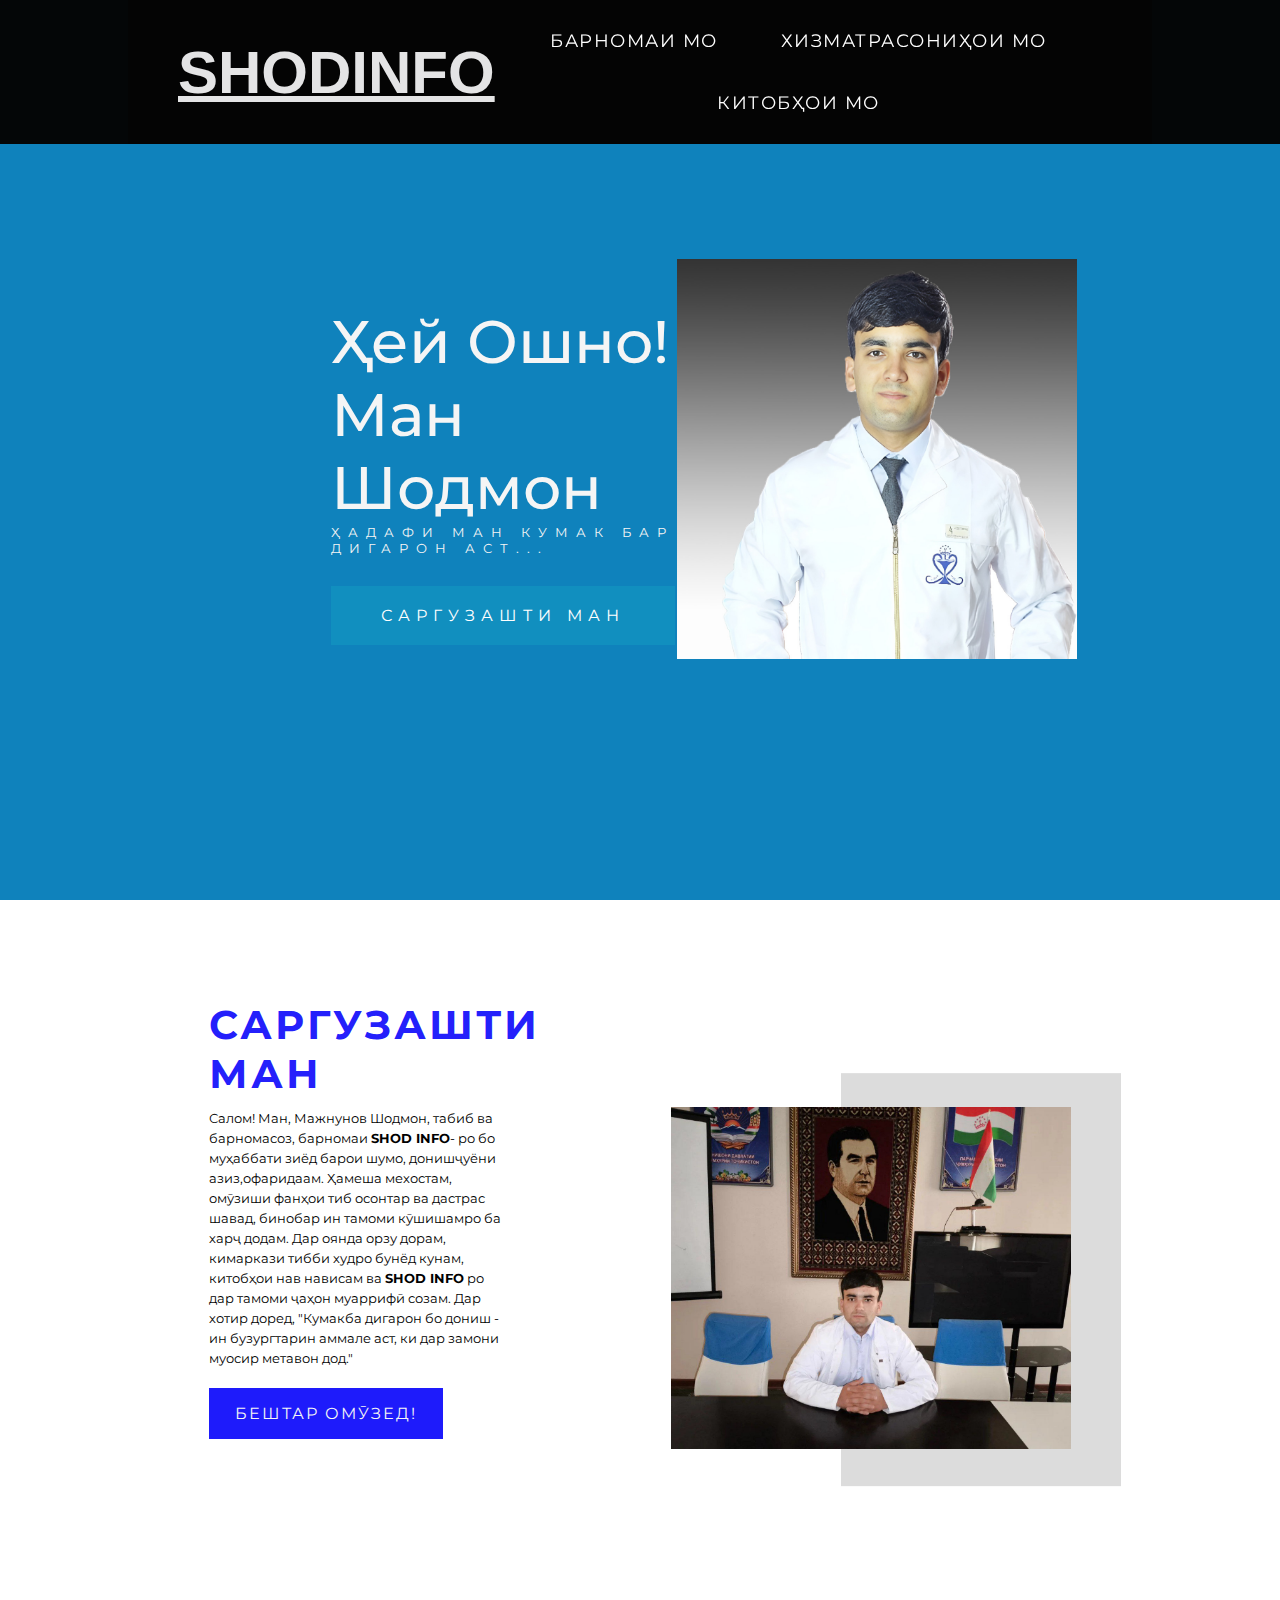
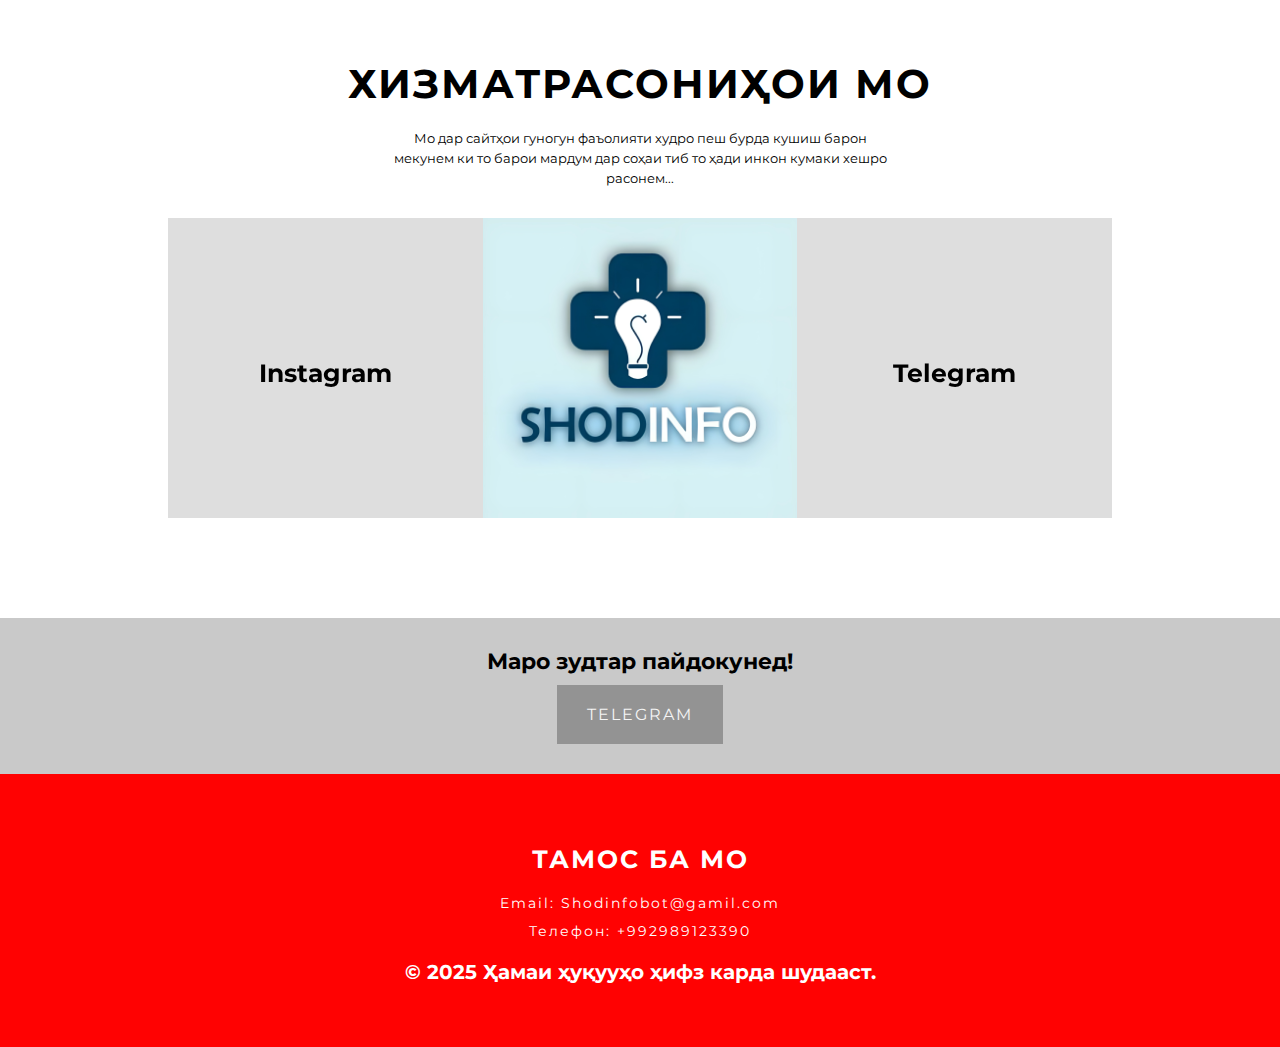
<file: index.html>
<!DOCTYPE html>
<html lang="en">
<head>
  <meta charset="UTF-8">
  <meta name="viewport" content="width=device-width, initial-scale=1.0">
  <title>SHODINFO</title>
  <link rel="stylesheet" href="https://cdnjs.cloudflare.com/ajax/libs/font-awesome/5.12.1/css/all.min.css" integrity="sha256-mmgLkCYLUQbXn0B1SRqzHar6dCnv9oZFPEC1g1cwlkk=" crossorigin="anonymous" />
  <link rel="stylesheet" href="style.css">
</head>
<body>
  <!-- nav-bar  -->
  <section id="nav-bar" class="container">
    <header class="nav-bar">
      <div class="brand"><a href="#hero"><h1>SHODINFO</h1></a></div>
      <div class="nav-list">
        <div class="hamburger">
          <div class="bar"></div>
        </div>
        <ul>
          <li><a href="barnoma.html">Барномаи мо</a></li>
          <li><a href="#services">Хизматрасониҳои мо</a></li>
          <li><a href="BOOK.html">Китобҳои мо</a></li>
        </ul>
      </div>
    </header>
  </section>
  <!-- End nav-bar  -->

  <!-- Hero Section  -->
  <section id="hero" class="hero container">
    <div class="hero-info">
      <h1 class="hero-info-heading">Ҳей Ошно!<br>Ман Шодмон</h1>
      <p class="hero-info-subheading">Ҳадафи ман кумак бар дигарон аст...</p>
      <a href="#" type="button" class="hero-info-button">Саргузашти ман</a>
    </div>
    <div class="hero-img">
      <img src="1333.jpg" alt="">
    </div>
  </section>
  <!-- End Hero Section  -->

  <!-- About section  -->
  <section id="about" class="about container">
    <div class="about-info">
      <h6 class="about-info-heading">Саргузашти ман</h6>
      <p class="about-info-desc">Салом! Ман, Мажнунов Шодмон, табиб ва барномасоз, барномаи <b>SHOD INFO</b>- ро бо муҳаббати зиёд барои шумо, донишҷуёни азиз,офаридаам. Ҳамеша мехостам, омӯзиши фанҳои тиб осонтар ва дастрас шавад, бинобар ин тамоми кӯшишамро ба харҷ додам. Дар оянда орзу дорам, кимаркази тибби худро бунёд кунам, китобҳои нав нависам ва <b>SHOD INFO</b> ро дар тамоми ҷаҳон муаррифӣ созам. Дар хотир доред, "Кумакба дигарон бо дониш - ин бузургтарин аммале аст, ки дар замони муосир метавон дод." </p>
      <a href="#" type="button" class="about-info-button">Бештар омӯзед!</a>
    </div>
    <div class="about-img">
      <div class="about-img-wrapper">
        <img src="2.jpg" alt="">
      </div>
    </div>
  </section>
  <!-- End About section  -->

  <!-- Service Section  -->
  <section id="services" class="services container">
    <div class="services-header">
      <h1 class="services-header-heading">Хизматрасониҳои мо</h1>
      <p class="services-header-desc">Мо дар сайтҳои гуногун фаъолияти худро пеш бурда кушиш барон мекунем ки то барои мардум дар соҳаи тиб то ҳади инкон кумаки хешро расонем...</p>
    </div>
    <div class="services-info">
      <div class="service">
        <div class="service-card">
          <div class="service-front">
            <i class="fa fa-palette"></i>
            <h1 class="service-front-heading">Instagram</h1>
          </div>
          <div class="service-back">
            <h1 class="service-back-heading">SHODINFO</h1>
            <p class="service-back-desc"></p>SHODINFO дар сомонаи Instagram низ фаъолияти худропешмебарад ва барои корбарони худ ҳама руза расму наворҳои марбута ба тибро нашр мекунад...
          </div>
        </div>
      </div>
      <div class="service">
        <div class="service-card">
          <div class="service-front">
            <i class="fa fa-laptop-code"></i>
            <h1 class="service-front-heading"></h1>
          </div>
          <div class="service-back">
            <h1 class="service-back-heading">SHODINFO</h1>
            <p class="service-back-desc"><b>SHODINFO</b>  як барномаи мобилӣ ва офлайнӣ аст, ки махсусбарои донишҷуёни соҳаи тиб таҳия шудааст. Он мислия "Китобҳонаи хурд дар ҷайбатон" фаъолиятмекунад ва ба шумо инкон медиҳад .ки дар дилхоҳ вақт аз илми тиб бохабар бошед... </p>
          </div>
        </div>
      </div>
      <div class="service">
        <div class="service-card">
          <div class="service-front">
            <i class="fa fa-building"></i>
            <h1 class="service-front-heading">Telegram</h1>
          </div>
          <div class="service-back">
            <h1 class="service-back-heading">SHODINFO</h1>
            <p class="service-back-desc">SHODINFO дар сомонаи Telegram низ фаъолияти худропешмебарад ва барои корбарони худ ҳама руза расму наворҳои марбута ба тибро нашр мекунад...</p>
          </div>
        </div>
      </div>
    </div>
  </section>
  <!-- End Service Section  -->

  <!-- Hire Section  -->
  <section id="hire" class="hire container">
    <h1 class="hire-heading">Маро зудтар пайдокунед!</h1>
    <a href="https://t.me/MAMURIYTI_BEMORKHONA" type="button" class="hire-button">Telegram</a>
  </section>
  <!-- End Hire Section  -->

  <!-- Footer section  -->
  <footer id="footer" class="footer container">
    <div class="footer-contact">
      <h1 class="footer-contact-heading">Тамос ба мо</h1>
      <p class="footer-contact-info">Email: Shodinfobot@gamil.com</p>
      <p class="footer-contact-info">Телефон: +992989123390</p>
    </div>
    <div class="footer-social-follow">
      <h1 class="footer-social-follow-heading">© 2025 Ҳамаи ҳуқууҳо ҳифз карда шудааст.</h1>
      <div class="footer-social-icon">
        <a href="#"><i class="fab fa-facebook"></i></a>
        <a href="#"><i class="fab fa-instagram-square"></i></a>
        <a href="#"><i class="fab fa-behance-square"></i></a>
        <a href="#"><i class="fab fa-dribbble-square"></i></a>
      </div>
    </div>
  </footer>
  <!-- End Footer section  -->
  <script src="./app.js"></script>
</body>
</html>
</file>
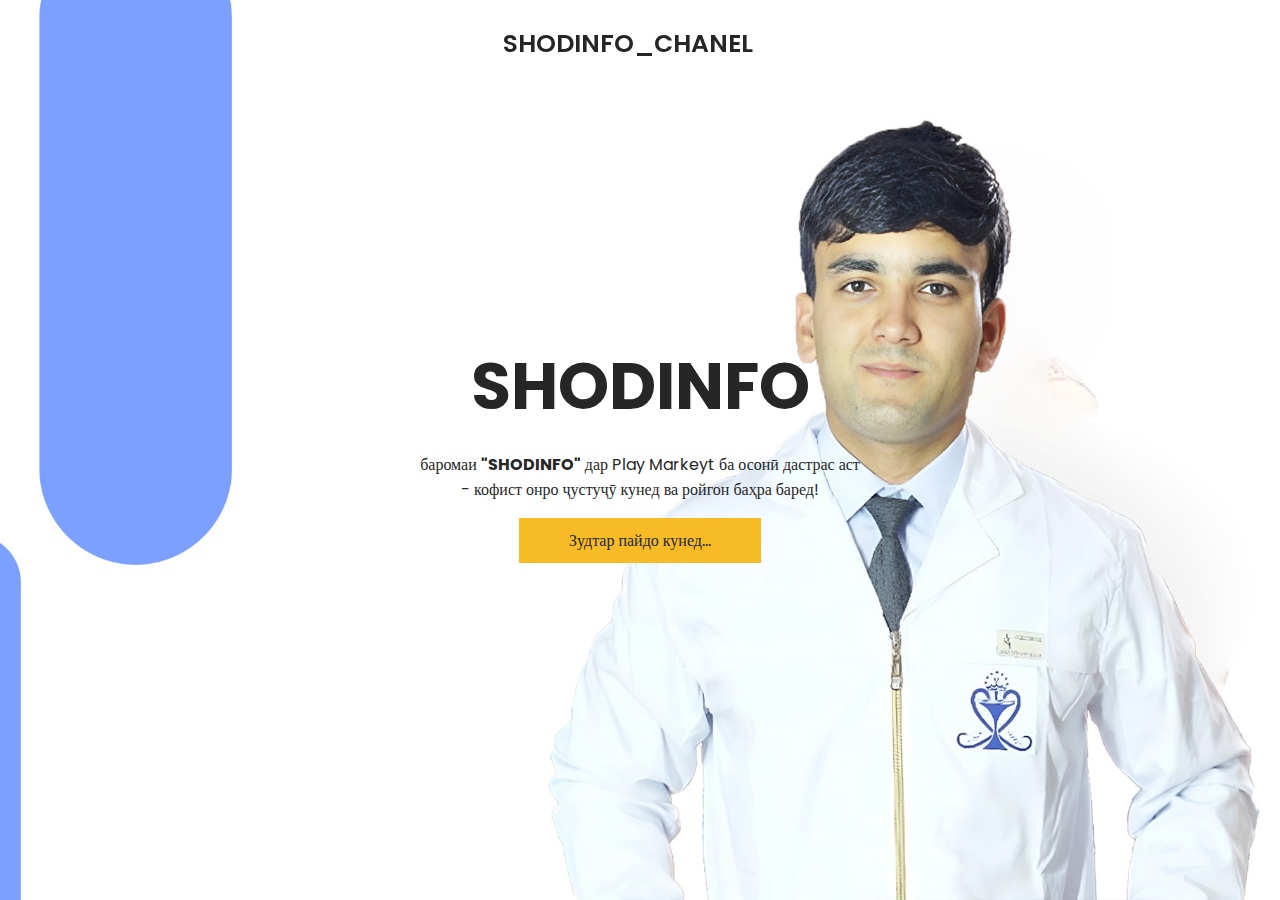
<file: barnoma.html>
<!DOCTYPE html>
<html lang="en">
<!--divinectorweb.com-->
<head>
	<meta charset="UTF-8">
	<title>SHODINFO</title>
	<link href="https://fonts.googleapis.com/css2?family=Poppins:wght@400;600&display=swap" rel="stylesheet">
	<link href="barnoma.css" rel="stylesheet">
</head>
<body>
	<nav>
		
		<a class="logo" href="https://t.me/SHODINFO_CHANEL">SHODINFO_CHANEL</a>
		
	</nav>
	<div class="banner-area">
		<h2>SHODINFO</h2>
		<p>баромаи <b>"SHODINFO"</b> дар Play Markeyt ба осонӣ дастрас аст - кофист онро ҷустуҷӯ кунед ва ройгон баҳра баред!</p><a class="btn" href="https://Play.google.com">Зудтар пайдо кунед...</a>
	</div>
</body>
</html>
</file>
<file: BOOK.html>
<!DOCTYPE html>
<html lang="en" >
<head>
  <meta charset="UTF-8">
  <title>CodePen - #Codevember - Day 6 - Bookshelf loader</title>
  <link rel="stylesheet" href="./BOOK.css">

</head>
<body>
<!-- partial:index.partial.html -->
<div class="bookshelf_wrapper">
  <ul class="books_list">
    <li class="book_item first"></li>
    <li class="book_item second"></li>
    <li class="book_item third"></li>
    <li class="book_item fourth"></li>
    <li class="book_item fifth"></li>
    <li class="book_item sixth"></li>
  </ul>
  <div class="shelf"></div>
</div>
<!-- partial -->
  
</body>
</html>
</file>
<file: style.css>
@import url('https://fonts.googleapis.com/css?family=Montserrat:300,400,700&display=swap');
* {
	padding: 0;
	margin: 0;
	box-sizing: border-box;
}

html {
	font-size: 10px;
	font-family: 'Montserrat', sans-serif;
	scroll-behavior: smooth;
}
.container {
	width: 100%;
	height: auto;
	display: flex;
	align-items: center;
	justify-content: center;
}
/* Nav Bar  */
#nav-bar {
	height: auto;
	width: 100%;
	position: fixed;
	z-index: 100;
	background-color: rgba(4, 4, 4, 0.985);
}
.nav-bar {
	background-color: rgba(4, 4, 4, 0.985);
	left: 0;
	top: 0;
	padding: 1rem 5rem;
	width: 100%;
	display: flex;
	align-items: center;
	justify-content: space-between;
}
.nav-bar .brand a {
	font-family: 'Flash Back - Demo', sans-serif;
	font-size: 3rem;
	color: rgba(254, 254, 255, 0.898);
}
.nav-bar .nav-list {
	display: flex;
	align-items: center;
	justify-content: center;
}
.nav-bar .nav-list .hamburger {
	border: 2px solid white;
	border-radius: 50%;
	display: flex;
	align-items: center;
	justify-content: center;
	height: 70px;
	width: 70px;
	transition: .3s ease transform;
	cursor: pointer;
}
.nav-bar .nav-list .hamburger.active {
	transform: rotate(360deg);
}
.nav-bar .nav-list .hamburger.active .bar:before {
	top: 0;
	transform: rotate(45deg);
}
.nav-bar .nav-list .hamburger.active .bar:after {
	top: 0;
	transform: rotate(-45deg);
}
.nav-bar .nav-list .hamburger.active .bar {
	background-color: transparent;
}
.nav-bar .nav-list .hamburger .bar {
	height: 2px;
	width: 30px;
	background-color: white;
	position: relative;
	display: flex;
}
.nav-bar .nav-list .hamburger .bar::before,
.nav-bar .nav-list .hamburger .bar::after {
	content: '';
	position: absolute;
	left: 0;
	height: 100%;
	width: 100%;
	background-color: white;
	transition: .3s ease all;
}
.nav-bar .nav-list .hamburger .bar::before {
	top: 8px;
}
.nav-bar .nav-list .hamburger .bar::after {
	bottom: 8px;
}
.nav-bar .nav-list ul {
	position: absolute;
	width: 100%;
	top: 0;
	left: 0;
	background-color: rgb(255, 0, 0);
	padding: 5rem 0;
	transform: translateY(-100%);
	transition: .3s ease transform;
	text-align: center;
	z-index: -1;
}
.nav-bar .nav-list ul li {
	list-style: none;
	display: block;
	position: relative;
}
.nav-bar .nav-list ul li:hover:after {
	transform: translateX(-50%) scale(1);
}
.nav-bar .nav-list ul li:after {
	content: '';
	position: absolute;
	width: 5rem;
	height: .2rem;
	background-color: white;
	left: 50%;
	transform: translateX(-50%) scale(0);
	bottom: 0;
	transition: .3s ease transform;
}
.nav-bar .nav-list ul li a {
	font-size: 1.8rem;
	text-decoration: none;
	text-transform: uppercase;
	color: white;
	display: block;
	letter-spacing: .15rem;
	padding: 2rem 3rem;
}
.nav-bar .nav-list.open ul {
	transform: translateY(90px);
}
/* End Nav Bar */

/* Hero Section */
.hero {
	min-height: 80vh;
	width: 100%;
	padding-top: 50px;
	justify-content: center;
	background-color: rgb(15, 130, 188);
	display: flex;
	flex-direction: column-reverse;
	justify-content: center;
	align-items: center;
}
.hero .hero-info {
	width: 100%;
	text-align: center;
}
.hero .hero-info .hero-info-heading {
	font-size: 5rem;
	font-weight: 500;
	color: whitesmoke;
}
.hero .hero-info .hero-info-subheading {
	font-size: 1.6rem;
	text-transform: uppercase;
	letter-spacing: .5rem;
	color: whitesmoke;
}
.hero .hero-info .hero-info-button {
	margin-top: 30px;
	padding: 2rem 5rem;
	display: inline-block;
	font-size: 1.6rem;
	text-transform: uppercase;
	color: white;
	text-decoration: none;
	letter-spacing: .6rem;
	background-color: rgba(19, 155, 193, 0.534);
}
.hero .hero-img {s
	height: auto;
	width: 30%;
	margin-bottom: 3rem;
}
.hero .hero-img img {
	height: 100%;
	width: 100%;
}
/* End Hero Section */

/* About Section  */
.about {
	width: 100%;
	min-height: 50vh;
	padding: 10rem 5rem;
	flex-direction: column;
}
.about .about-info {
	text-align: center;
}
.about .about-info .about-info-heading {
	font-size: 4rem;
	text-transform: uppercase;
	letter-spacing: .3rem;
	color:  rgb(5, 1, 251, 0.898);
}
.about .about-info .about-info-desc {
	font-size: 1.3rem;
	line-height: 2rem;
	margin-top: 10px;
}
.about .about-info .about-info-button {
	padding: 1.6rem 2.6rem;
	display: inline-block;
	background-color: rgba(5, 1, 251, 0.898);
	color: whitesmoke;
	text-decoration: none;
	font-size: 1.6rem;
	text-transform: uppercase;
	letter-spacing: .2rem;
	margin-top: 20px;
	margin-bottom: 20px;
}
.about .about-img {
	margin-top: 50px;
	display: block;
}
.about .about-img .about-img-wrapper {
	margin-top: 50px;
	height: auto;
	max-width: 400px;
	position: relative;
	display: inline-block;
}
.about .about-img .about-img-wrapper img {
	height: 100%;
	width: 100%;
}
.about .about-img .about-img-wrapper::after {
	position: absolute;
	content: '';
	right: -5rem;
	top: 50%;
	transform: translateY(-50%);
	width: 70%;
	height: 120%;
	background-color: rgba(34, 33, 33, 0.158);
	z-index: -1;
}
/* End About Section  */

/* Services section  */
.services {
	flex-direction: column;
	min-height: 60vh;
	padding: 10rem 5rem;
}
.services .services-header {
	width: 100%;
	text-align: center;
}
.services .services-header .services-header-heading {
	font-size: 4rem;
	text-transform: uppercase;
	letter-spacing: 2px;
	color: black;
}
.services .services-header .services-header-desc {
	font-size: 1.3rem;
	line-height: 2rem;
	margin-top: 20px;
}
.services .services-info {
	margin-top: 30px;
	display: flex;
	align-items: center;
	justify-content: center;
	width: 100%;
	flex-direction: column;
}
.services .services-info .service {
	width: 100%;
	min-height: 300px;
	position: relative;
	transition: .3s ease transform;
	margin: 5px;
}
.services .services-info .service .service-card {
	position: absolute;
	height: 100%;
	width: 100%;
	transform-style: preserve-3d;
	transition: .3s ease transform;
	display: block;
}
.services .services-info .service .service-card .service-front,
.services .services-info .service .service-card .service-back {
	position: absolute;
	left: 0;
	top: 0;
	height: 100%;
	width: 100%;
	backface-visibility: hidden;
	display: flex;
	flex-direction: column;
	align-items: center;
	justify-content: center;
	background-color: rgba(0, 0, 0, 0.13);
	padding: 10px;
}
.services .services-info .service .service-card .service-back {
	transform: rotateY(180deg);
}
.services .services-info .service .service-card .service-front i {
	font-size: 4rem;
	color: black;
	margin-bottom: 10px;
}
.services .services-info .service .service-card .service-front .service-front-heading,
.services .services-info .service .service-card .service-back .service-back-heading {
	font-size: 2.5rem;
	text-transform: capitalize;
}
.services .services-info .service:hover .service-card {
	transform: rotateY(180deg);
}
.services .services-info .service .service-card .service-back .service-back-desc {
	font-size: 1.3rem;
	margin-top: 10px;
	text-align: center;
}
.services .services-info .service:nth-child(2) .service-card .service-front {
	background-image: url(4.jpg);
	background-size: cover;
	position: relative;
	color: white;
}
.services .services-info .service:nth-child(2) .service-card .service-front::after {
	content: '';
	position: absolute;
	left: 0;
	top: 0;
	height: 100%;
	width: 100%;
	background-color: rgba(0, 0, 0, 0.274);
	z-index: -1;
}
.services .services-info .service:nth-child(2) .service-card .service-front i {
	color: white;
}
/* End Services section  */

/* Hire Section  */
.hire {
	min-height: 10vh;
	flex-direction: column;
	width: 100%;
	background-color: rgba(0, 0, 0, 0.212);
	padding: 3rem 2rem;
}
.hire .hire-heading {
	color: black;
	font-size: 2.2rem;
	text-align: center;
}
.hire .hire-button {
	padding: 2rem 3rem;
	display: inline-block;
	background-color: rgba(0, 0, 0, 0.267);
	font-size: 1.6rem;
	text-transform: uppercase;
	text-decoration: none;
	letter-spacing: .2rem;
	margin-top: 10px;
	color: whitesmoke;
	transition: .3s ease background-color;
}
.hire .hire-button:hover {
	background-color: rgb(5, 1, 251, 0.898);
}
/* End Hire Section  */

/* Footer section  */
.footer {
	min-height: 20vh;
	width: 100%;
	background-color: rgb(255, 2, 2);
	color: white;
	flex-direction: column;
	text-align: center;
	padding: 5rem;
}
.footer .footer-contact {
	padding: 20px;
}
.footer .footer-contact .footer-contact-heading {
	font-size: 2.5rem;
	text-transform: uppercase;
	letter-spacing: 2px;
	margin-bottom: 10px;
}
.footer .footer-contact .footer-contact-info {
	font-size: 1.4rem;
	padding-top: 10px;
	letter-spacing: .2rem;
}
.footer .footer-social-follow .footer-social-icon a {
	color: white;
	font-size: 3rem;
	margin: .4rem;
	display: inline-block;
}
/* End Footer section  */

/* Media query for desktop and tab  */
@media only screen and (min-width: 768px) {
	.nav-bar .nav-list .hamburger {
		display: none;
	}
	.nav-bar {
		width: 80%;
	}
	.nav-bar .nav-list ul {
		transform: translateX(0);
		position: initial;
		padding: 0;
		z-index: initial;
		background-color: transparent;
	}
	.nav-bar .nav-list ul li {
		display: inline-block;
	}
	.hero {
		height: 100vh;
		flex-direction: row;
		padding-left: 10%;
		justify-content: center;
		align-items: center;
	}
	.hero .hero-info {
		max-width: 30%;
		text-align: left;
	}
	.hero .hero-info .hero-info-subheading {
		font-size: 1.3rem;
		letter-spacing: .5rem;
	}
	.hero .hero-img {
		min-width: 400px;
		max-width: 1000px;
	}
	.about {
		width: 80%;
		margin: 0 auto;
		flex-direction: row;
	}
	.about .about-info {
		width: 50%;
		text-align: left;
		padding-right: 17rem;
	}
	.services .services-header .services-header-desc {
		max-width: 500px;
		padding-top: 20px;
		margin: 0 auto;
	}
	.services .services-info {
		flex-direction: row;
		width: 80%;
	}
	.services .services-info .service {
		margin: 0;
	}
}
/* End Media query for desktop and tab  */

/* Media Query For Desktop Only  */
@media only screen and (min-width: 1200px) {
	.hero .hero-info .hero-info-heading {
		font-size: 6rem;
	}
	.hero .hero-info .hero-info-subheading {
		letter-spacing: .8rem;
	}
}
/* End Media Query For Desktop Only  */
</file>
<file: barnoma.css>
body {
	margin: 0;
	padding: 0;
	font-family: poppins;
}
nav {
	position: fixed;
	width: 100%;
	margin: 25px auto;
	display: flex;
	justify-content: center;
}
nav a {
	text-decoration: none;
	font-size: 20px;
	color: #262626;
	text-transform: uppercase;
	font-weight: 300;
	font-family: poppins;
	margin-right: 25px;
}
nav a.logo {
	font-weight: 600;
	font-size: 25px;
}
.banner-area h2 {
	font-size: 65px;
	margin: 0;
	color: #262626;
}
.banner-area p {
	color: #262626;
	width: 35%;
	text-align: center;
	animation: animate 5s 1;
}
.banner-area {
	width: 100%;
	height: 100vh;
	background: url(21.jpg);
	-webkit-background-size: cover;
	background-size: cover;
	background-position: center center;
	display: flex;
	align-items: center;
	justify-content: center;
	flex-direction: column;
	color: #fff;
}
h2 {
	animation: animate 2s 1;
}
.btn {
	text-decoration: none;
	padding: 10px 50px;
	color: #262626;
	background: #f7bc25;
	transition: 0.6s ease;
	animation: animate 8s 1;
}
.btn:hover {
	background-color: #262626;
	color: #fff;
}
@keyframes animate {
	0% {
		transform: scale(0);
	}
	100% {
		transform: scale(1);
	}
}
</file>
<file: BOOK.css>
body {
  background-color: #1e6cc7;
  width: 100%;
  height: 100vh;
  margin: 0;
}

.bookshelf_wrapper {
  position: relative;
  top: 60%;
  left: 50%;
  transform: translate(-50%, -50%);
}

.books_list {
  margin: 0 auto;
  width: 300px;
  padding: 0;
}

.book_item {
  position: absolute;
  top: -120px;
  box-sizing: border-box;
  list-style: none;
  width: 40px;
  height: 120px;
  opacity: 0;
  background-color: #1e6cc7;
  border: 5px solid white;
  transform-origin: bottom left;
  transform: translateX(300px);
  -webkit-animation: travel 2500ms linear infinite;
          animation: travel 2500ms linear infinite;
}
.book_item.first {
  top: -140px;
  height: 140px;
}
.book_item.first:before, .book_item.first:after {
  content: "";
  position: absolute;
  top: 10px;
  left: 0;
  width: 100%;
  height: 5px;
  background-color: white;
}
.book_item.first:after {
  top: initial;
  bottom: 10px;
}
.book_item.second:before, .book_item.second:after, .book_item.fifth:before, .book_item.fifth:after {
  box-sizing: border-box;
  content: "";
  position: absolute;
  top: 10px;
  left: 0;
  width: 100%;
  height: 17.5px;
  border-top: 5px solid white;
  border-bottom: 5px solid white;
}
.book_item.second:after, .book_item.fifth:after {
  top: initial;
  bottom: 10px;
}
.book_item.third:before, .book_item.third:after {
  box-sizing: border-box;
  content: "";
  position: absolute;
  top: 10px;
  left: 9px;
  width: 12px;
  height: 12px;
  border-radius: 50%;
  border: 5px solid white;
}
.book_item.third:after {
  top: initial;
  bottom: 10px;
}
.book_item.fourth {
  top: -130px;
  height: 130px;
}
.book_item.fourth:before {
  box-sizing: border-box;
  content: "";
  position: absolute;
  top: 46px;
  left: 0;
  width: 100%;
  height: 17.5px;
  border-top: 5px solid white;
  border-bottom: 5px solid white;
}
.book_item.fifth {
  top: -100px;
  height: 100px;
}
.book_item.sixth {
  top: -140px;
  height: 140px;
}
.book_item.sixth:before {
  box-sizing: border-box;
  content: "";
  position: absolute;
  bottom: 31px;
  left: 0px;
  width: 100%;
  height: 5px;
  background-color: white;
}
.book_item.sixth:after {
  box-sizing: border-box;
  content: "";
  position: absolute;
  bottom: 10px;
  left: 9px;
  width: 12px;
  height: 12px;
  border-radius: 50%;
  border: 5px solid white;
}
.book_item:nth-child(2) {
  -webkit-animation-delay: 416.6666666667ms;
          animation-delay: 416.6666666667ms;
}
.book_item:nth-child(3) {
  -webkit-animation-delay: 833.3333333333ms;
          animation-delay: 833.3333333333ms;
}
.book_item:nth-child(4) {
  -webkit-animation-delay: 1250ms;
          animation-delay: 1250ms;
}
.book_item:nth-child(5) {
  -webkit-animation-delay: 1666.6666666667ms;
          animation-delay: 1666.6666666667ms;
}
.book_item:nth-child(6) {
  -webkit-animation-delay: 2083.3333333333ms;
          animation-delay: 2083.3333333333ms;
}

.shelf {
  width: 300px;
  height: 5px;
  margin: 0 auto;
  background-color: white;
  position: relative;
}
.shelf:before, .shelf:after {
  content: "";
  position: absolute;
  width: 100%;
  height: 100%;
  background: #1e6cc7;
  background-image: radial-gradient(rgba(255, 255, 255, 0.5) 30%, transparent 0);
  background-size: 10px 10px;
  background-position: 0 -2.5px;
  top: 200%;
  left: 5%;
  -webkit-animation: move 250ms linear infinite;
          animation: move 250ms linear infinite;
}
.shelf:after {
  top: 400%;
  left: 7.5%;
}

@-webkit-keyframes move {
  from {
    background-position-x: 0;
  }
  to {
    background-position-x: 10px;
  }
}

@keyframes move {
  from {
    background-position-x: 0;
  }
  to {
    background-position-x: 10px;
  }
}
@-webkit-keyframes travel {
  0% {
    opacity: 0;
    transform: translateX(300px) rotateZ(0deg) scaleY(1);
  }
  6.5% {
    transform: translateX(279.5px) rotateZ(0deg) scaleY(1.1);
  }
  8.8% {
    transform: translateX(273.6px) rotateZ(0deg) scaleY(1);
  }
  10% {
    opacity: 1;
    transform: translateX(270px) rotateZ(0deg);
  }
  17.6% {
    transform: translateX(247.2px) rotateZ(-30deg);
  }
  45% {
    transform: translateX(165px) rotateZ(-30deg);
  }
  49.5% {
    transform: translateX(151.5px) rotateZ(-45deg);
  }
  61.5% {
    transform: translateX(115.5px) rotateZ(-45deg);
  }
  67% {
    transform: translateX(99px) rotateZ(-60deg);
  }
  76% {
    transform: translateX(72px) rotateZ(-60deg);
  }
  83.5% {
    opacity: 1;
    transform: translateX(49.5px) rotateZ(-90deg);
  }
  90% {
    opacity: 0;
  }
  100% {
    opacity: 0;
    transform: translateX(0px) rotateZ(-90deg);
  }
}
@keyframes travel {
  0% {
    opacity: 0;
    transform: translateX(300px) rotateZ(0deg) scaleY(1);
  }
  6.5% {
    transform: translateX(279.5px) rotateZ(0deg) scaleY(1.1);
  }
  8.8% {
    transform: translateX(273.6px) rotateZ(0deg) scaleY(1);
  }
  10% {
    opacity: 1;
    transform: translateX(270px) rotateZ(0deg);
  }
  17.6% {
    transform: translateX(247.2px) rotateZ(-30deg);
  }
  45% {
    transform: translateX(165px) rotateZ(-30deg);
  }
  49.5% {
    transform: translateX(151.5px) rotateZ(-45deg);
  }
  61.5% {
    transform: translateX(115.5px) rotateZ(-45deg);
  }
  67% {
    transform: translateX(99px) rotateZ(-60deg);
  }
  76% {
    transform: translateX(72px) rotateZ(-60deg);
  }
  83.5% {
    opacity: 1;
    transform: translateX(49.5px) rotateZ(-90deg);
  }
  90% {
    opacity: 0;
  }
  100% {
    opacity: 0;
    transform: translateX(0px) rotateZ(-90deg);
  }
}
</file>
